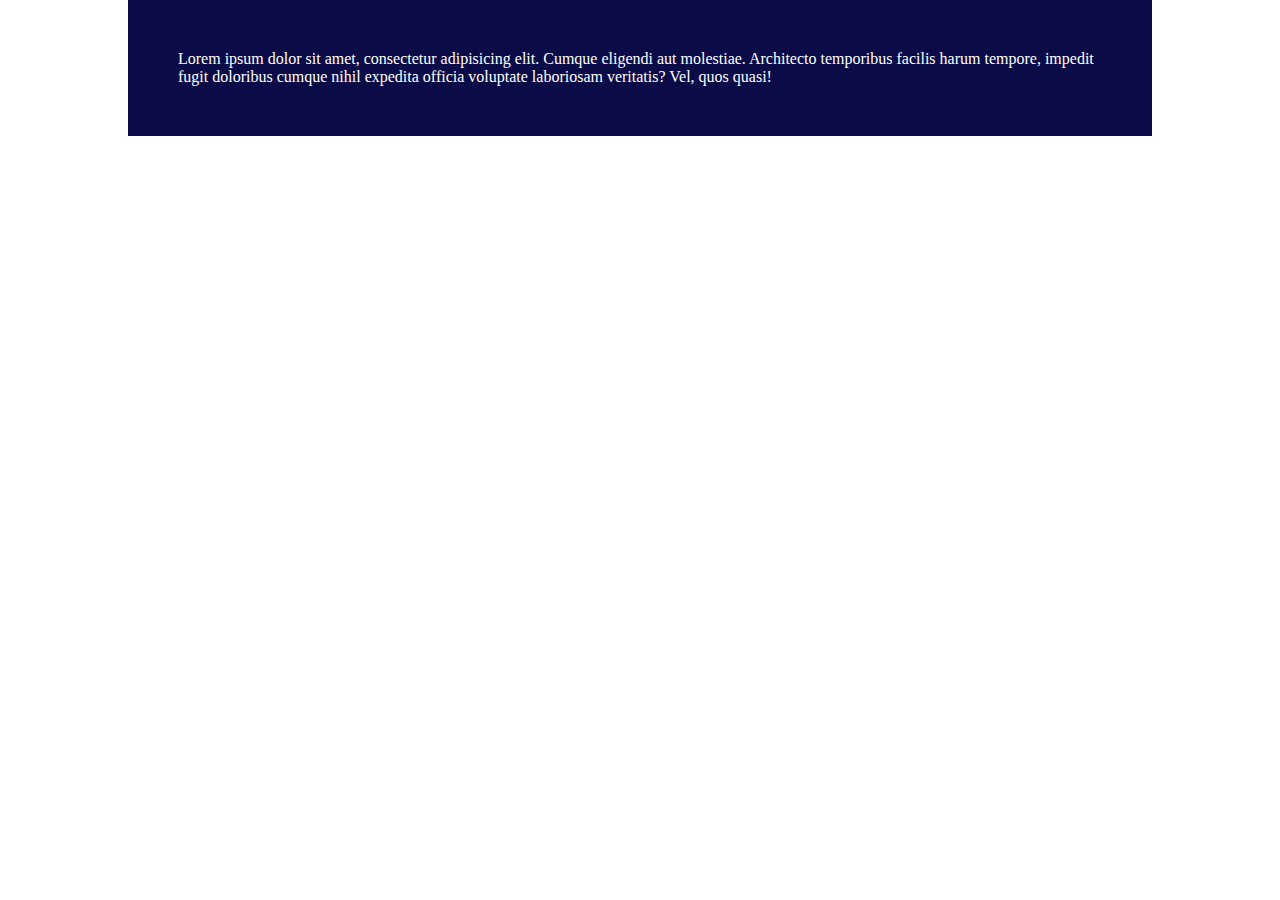
<file: index.html>
<!DOCTYPE html>
<html lang="en">
<head>
    <meta charset="UTF-8">
    <meta name="viewport" content="width=device-width, initial-scale=1.0">
    <title>Document</title>
    <link rel="stylesheet" href="style.css">
</head>
<body>
    <div class="parents">
       
Lorem ipsum dolor sit amet, consectetur adipisicing elit. Cumque eligendi aut molestiae. Architecto temporibus facilis harum tempore, impedit fugit doloribus cumque nihil expedita officia voluptate laboriosam veritatis? Vel, quos quasi!
       
    </div>
</body>
</html>
</file>
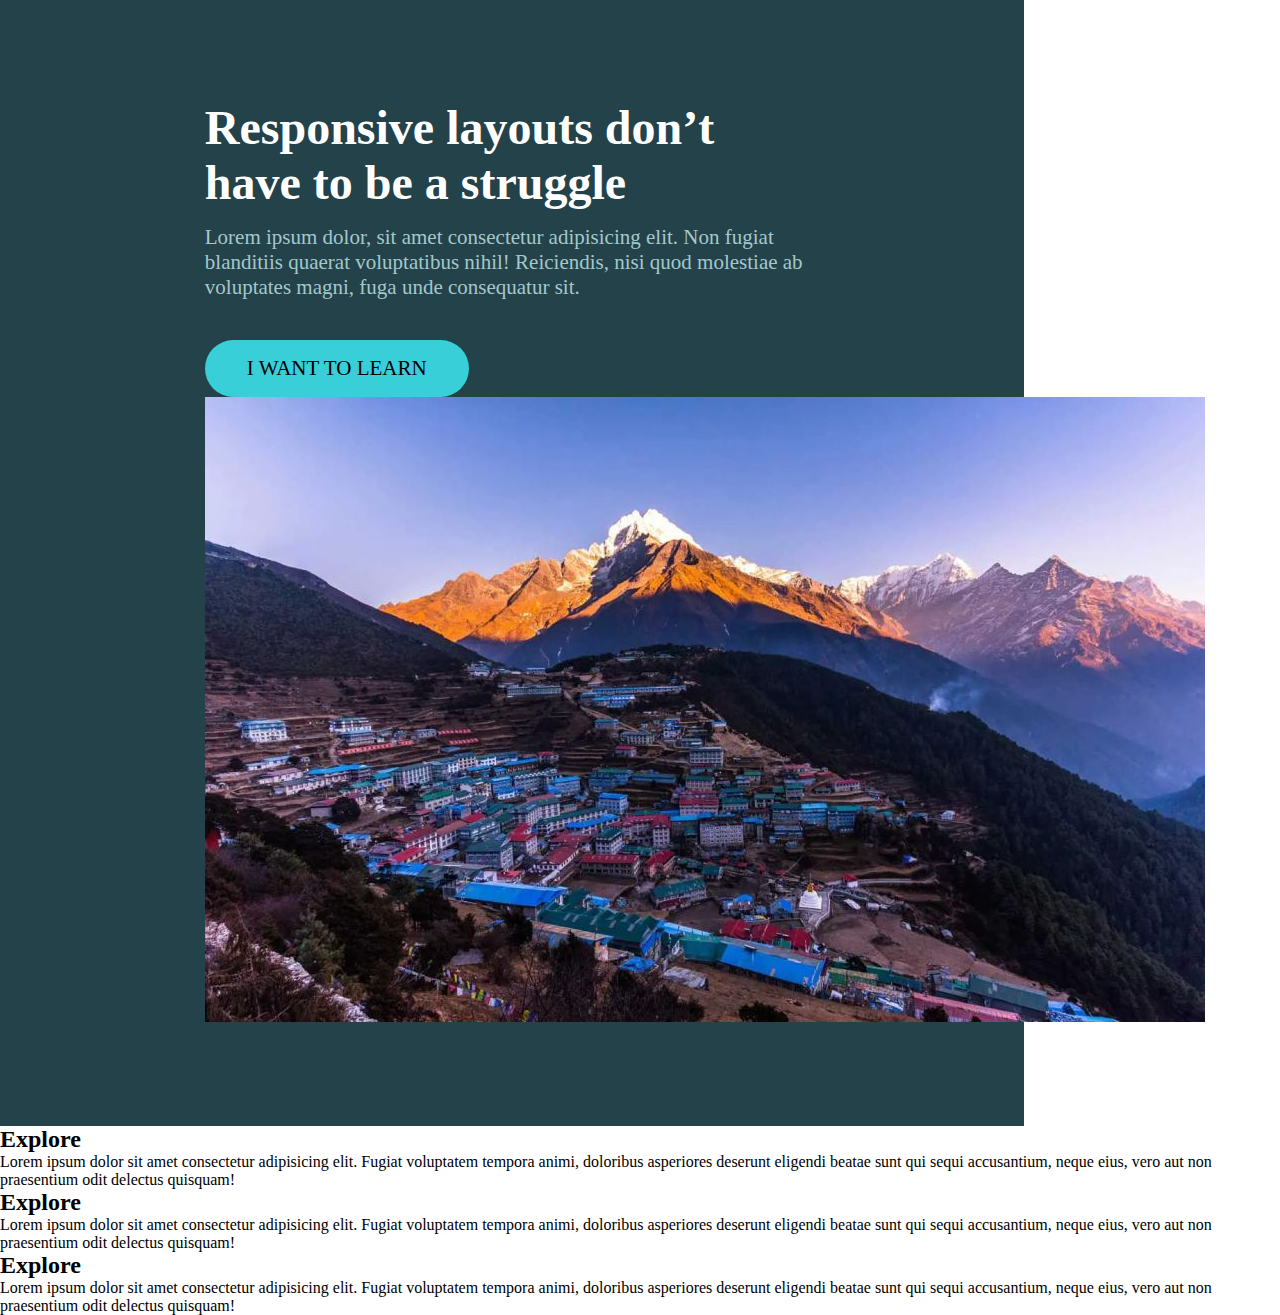
<file: chal3.html>
<!DOCTYPE html>
<html lang="en">
<head>
    <meta charset="UTF-8">
    <meta name="viewport" content="width=device-width, initial-scale=1.0">
    <title>Document</title>
    <link rel="stylesheet" href="chal3.css">
</head>
<body>
    <div class="hero">
        <div class="content row">
            <div class="text__content">
                <h1>Responsive layouts don’t have
                to be a struggle</h1>
                <p>Lorem ipsum dolor, sit amet consectetur adipisicing elit. Non fugiat blanditiis quaerat voluptatibus nihil! Reiciendis, nisi quod molestiae ab voluptates magni, fuga unde consequatur sit.</p>
                <a href="#" class="btn">I WANT TO LEARN</a>
            </div>
            <img src="namcha.jpg" alt="hero-image" class="hero-img">
        </div>
    </div>

    <div class="main row">
        
            <div class="col">
                <h2>Explore</h2>
                <p>Lorem ipsum dolor sit amet consectetur adipisicing elit. Fugiat voluptatem tempora animi, doloribus asperiores deserunt eligendi beatae sunt qui sequi accusantium, neque eius, vero aut non praesentium odit delectus quisquam!</p>
            </div>
            <div class="col">
                <h2>Explore</h2>
                <p>Lorem ipsum dolor sit amet consectetur adipisicing elit. Fugiat voluptatem tempora animi, doloribus asperiores deserunt eligendi beatae sunt qui sequi accusantium, neque eius, vero aut non praesentium odit delectus quisquam!</p>
            </div>
            <div class="col">
                <h2>Explore</h2>
                <p>Lorem ipsum dolor sit amet consectetur adipisicing elit. Fugiat voluptatem tempora animi, doloribus asperiores deserunt eligendi beatae sunt qui sequi accusantium, neque eius, vero aut non praesentium odit delectus quisquam!</p>
            </div>
       
    </div>

</body>
</html>
</file>
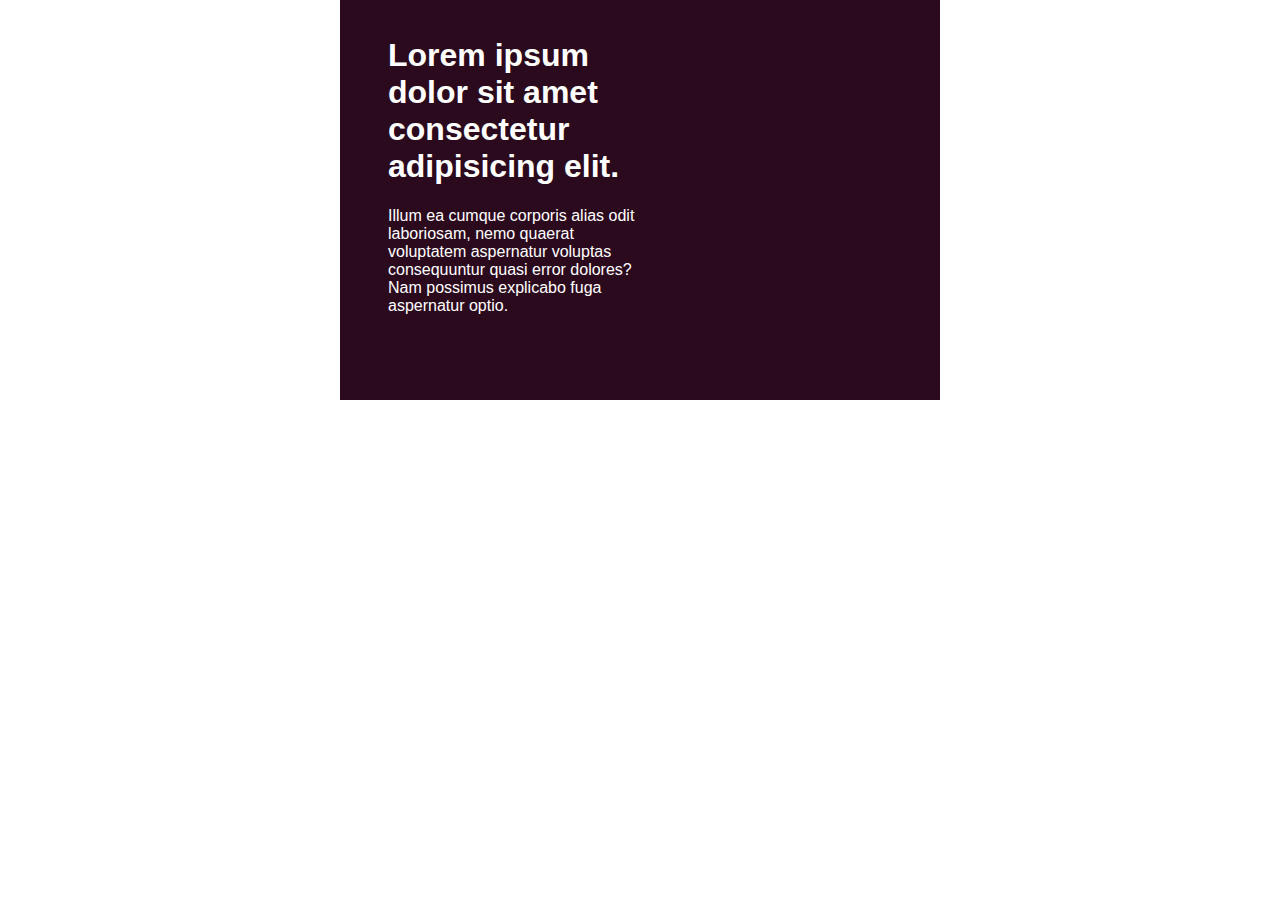
<file: challenge.html>
<!DOCTYPE html>
<html lang="en">
<head>
    <meta charset="UTF-8">
    <meta name="viewport" content="width=device-width, initial-scale=1.0">
    <title>Document</title>
    <link rel="stylesheet" href="challenge.css">
</head>
<body>
    <div class="container">
    <div class="box">
        <h1>Lorem ipsum dolor sit amet consectetur adipisicing elit.</h1>
        <p>
         Illum ea cumque corporis alias odit laboriosam, nemo quaerat voluptatem aspernatur voluptas consequuntur quasi error dolores? Nam possimus explicabo fuga aspernatur optio.</p>
    </div>
    </div>
</body>
</html>
</file>
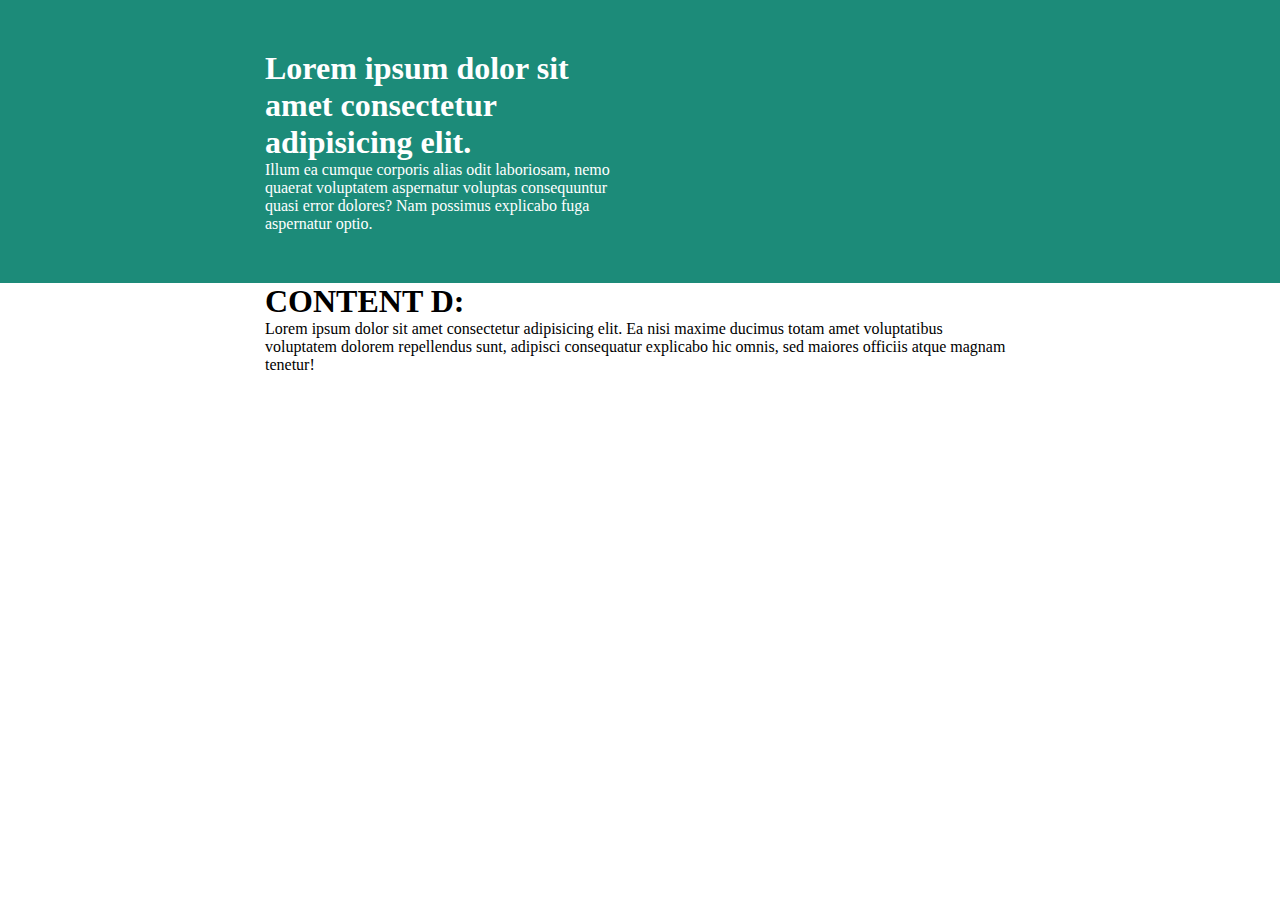
<file: challenge2.html>
<!DOCTYPE html>
<html lang="en">
<head>
    <meta charset="UTF-8">
    <meta name="viewport" content="width=device-width, initial-scale=1.0">
    <title>Document</title>
    <link rel="stylesheet" href="challenge2.css">
</head>
<body>
    <div class="intro">
        <div class="container1">
             <div class="box">
            <h1>Lorem ipsum dolor sit amet consectetur adipisicing elit.</h1>
            <p>
             Illum ea cumque corporis alias odit laboriosam, nemo quaerat voluptatem aspernatur voluptas consequuntur quasi error dolores? Nam possimus explicabo fuga aspernatur optio.</p>
        </div>
        </div>
    </div>
    
    <div class="container1">
            <h1> CONTENT D: </h1>
            
        <p>Lorem ipsum dolor sit amet consectetur adipisicing elit. Ea nisi maxime ducimus totam amet voluptatibus voluptatem dolorem repellendus sunt, adipisci consequatur explicabo hic omnis, sed maiores officiis atque magnam tenetur!</p>
    </div>
</body>
</html>
</file>
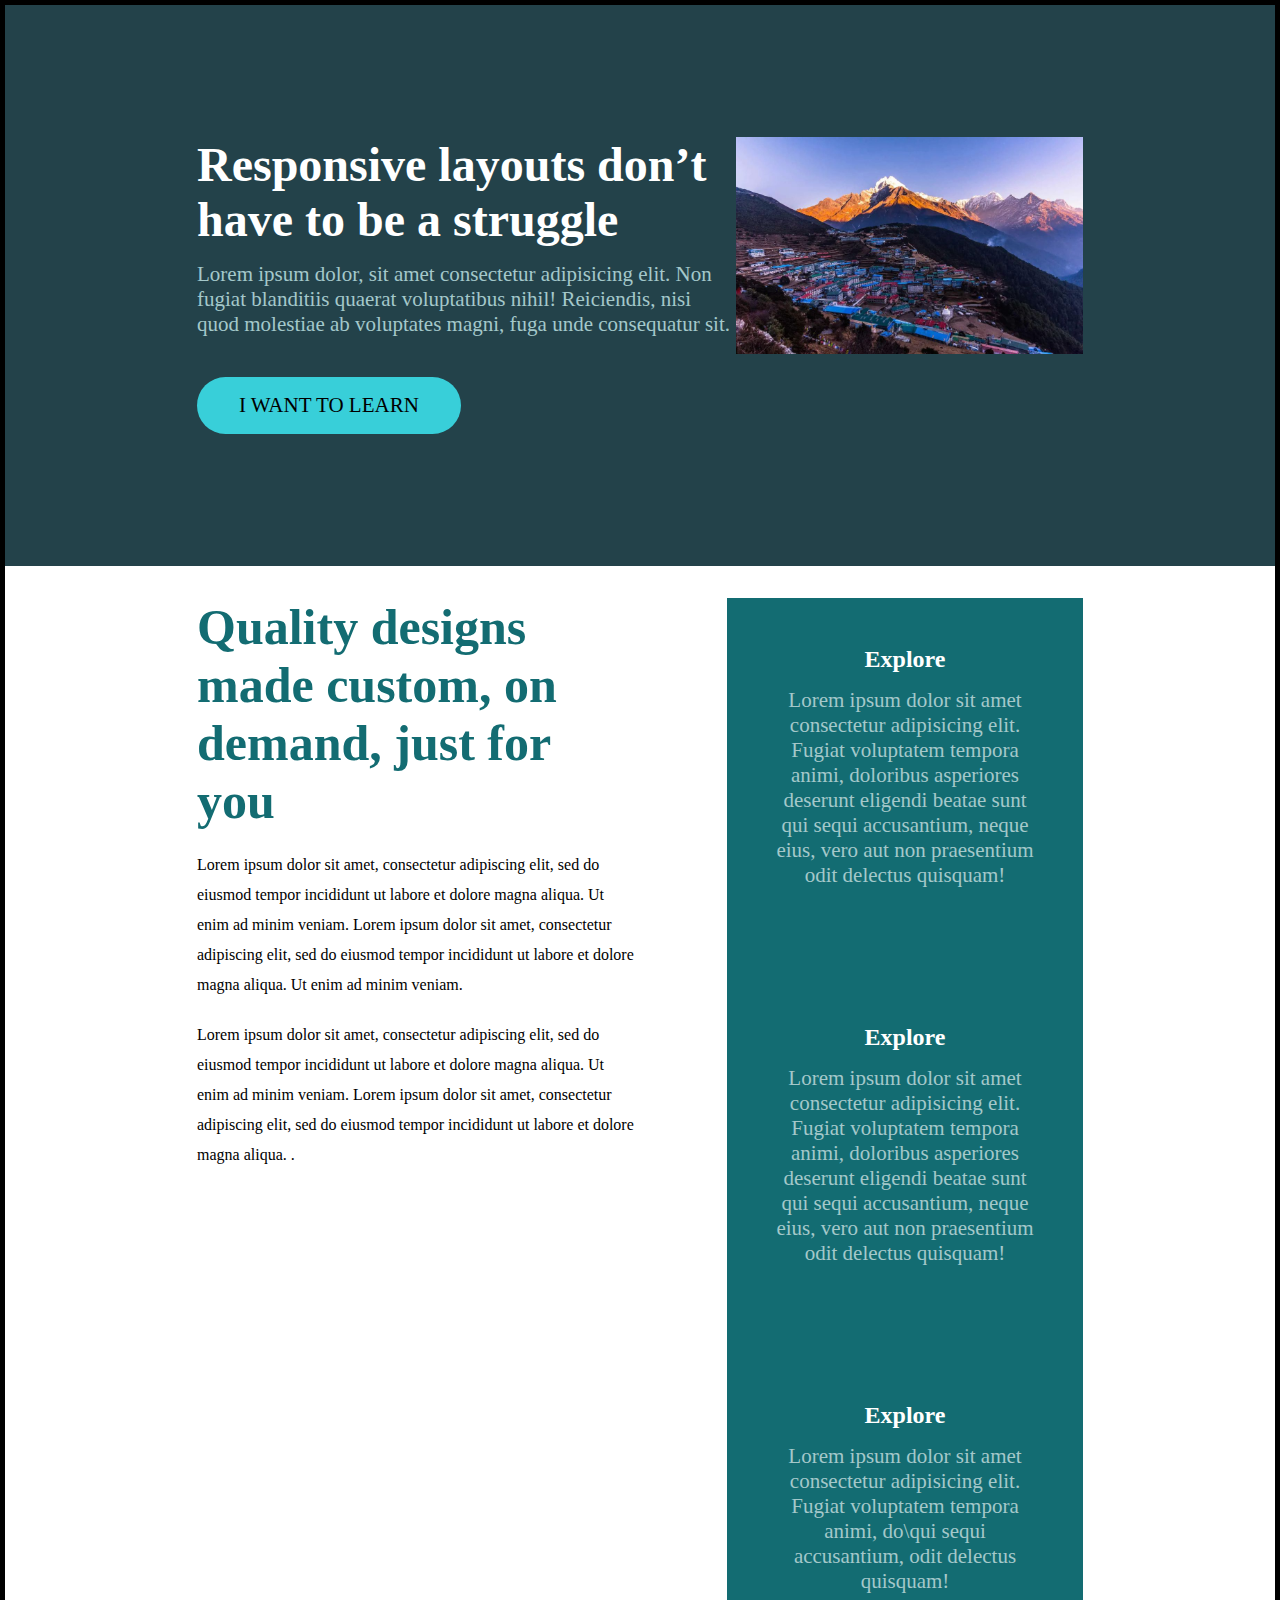
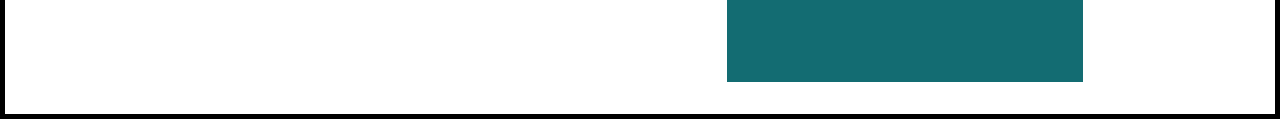
<file: flexbox_chal2.html>
<!DOCTYPE html>
<html lang="en">
<head>
    <meta charset="UTF-8">
    <meta name="viewport" content="width=device-width, initial-scale=1.0">
    <title>Document</title>
    <link rel="stylesheet" href="flexbox_chal2.css">
</head>
<body>
    <div class="hero">
        <div class="content row">
            <div class="text__content">
                <h1>Responsive layouts don’t have
                to be a struggle</h1>
                <p>Lorem ipsum dolor, sit amet consectetur adipisicing elit. Non fugiat blanditiis quaerat voluptatibus nihil! Reiciendis, nisi quod molestiae ab voluptates magni, fuga unde consequatur sit.</p>
                <a href="#" class="btn">I WANT TO LEARN</a>
            </div>
            <div class="hero_img">
            <img src="namcha.jpg" alt="hero-image" class="hero-img">
            </div>
        </div>
    </div>


<main class="main content row">
    <section class="content1">
        <h1>Quality designs made custom, on demand,
just for you</h1>
<div class="para">Lorem ipsum dolor sit amet, consectetur adipiscing elit, sed do eiusmod
tempor incididunt ut labore et dolore magna aliqua. Ut enim ad minim
veniam. Lorem ipsum dolor sit amet, consectetur adipiscing elit, sed do
eiusmod tempor incididunt ut labore et dolore magna aliqua. Ut enim ad
minim veniam.</div>
<div class="para">Lorem ipsum dolor sit amet, consectetur adipiscing elit, sed do eiusmod
tempor incididunt ut labore et dolore magna aliqua. Ut enim ad minim
veniam. Lorem ipsum dolor sit amet, consectetur adipiscing elit, sed do
eiusmod tempor incididunt ut labore et dolore magna aliqua. .</div>
    </section>

    <aside class="content2">
            <div class="col">
                <h2>Explore</h2>
                <p>Lorem ipsum dolor sit amet consectetur adipisicing elit. Fugiat voluptatem tempora animi, doloribus asperiores deserunt eligendi beatae sunt qui sequi accusantium, neque eius, vero aut non praesentium odit delectus quisquam!</p>
            </div>
            <div class="col">
                <h2>Explore</h2>
                <p>Lorem ipsum dolor sit amet consectetur adipisicing elit. Fugiat voluptatem tempora animi, doloribus asperiores deserunt eligendi beatae sunt qui sequi accusantium, neque eius, vero aut non praesentium odit delectus quisquam!</p>
            </div>
            <div class="col">
                <h2>Explore</h2>
                <p>Lorem ipsum dolor sit amet consectetur adipisicing elit. Fugiat voluptatem tempora animi, do\qui sequi accusantium,  odit delectus quisquam!</p>
            </div>
    </aside>
</main>
</body>
</html>
</file>
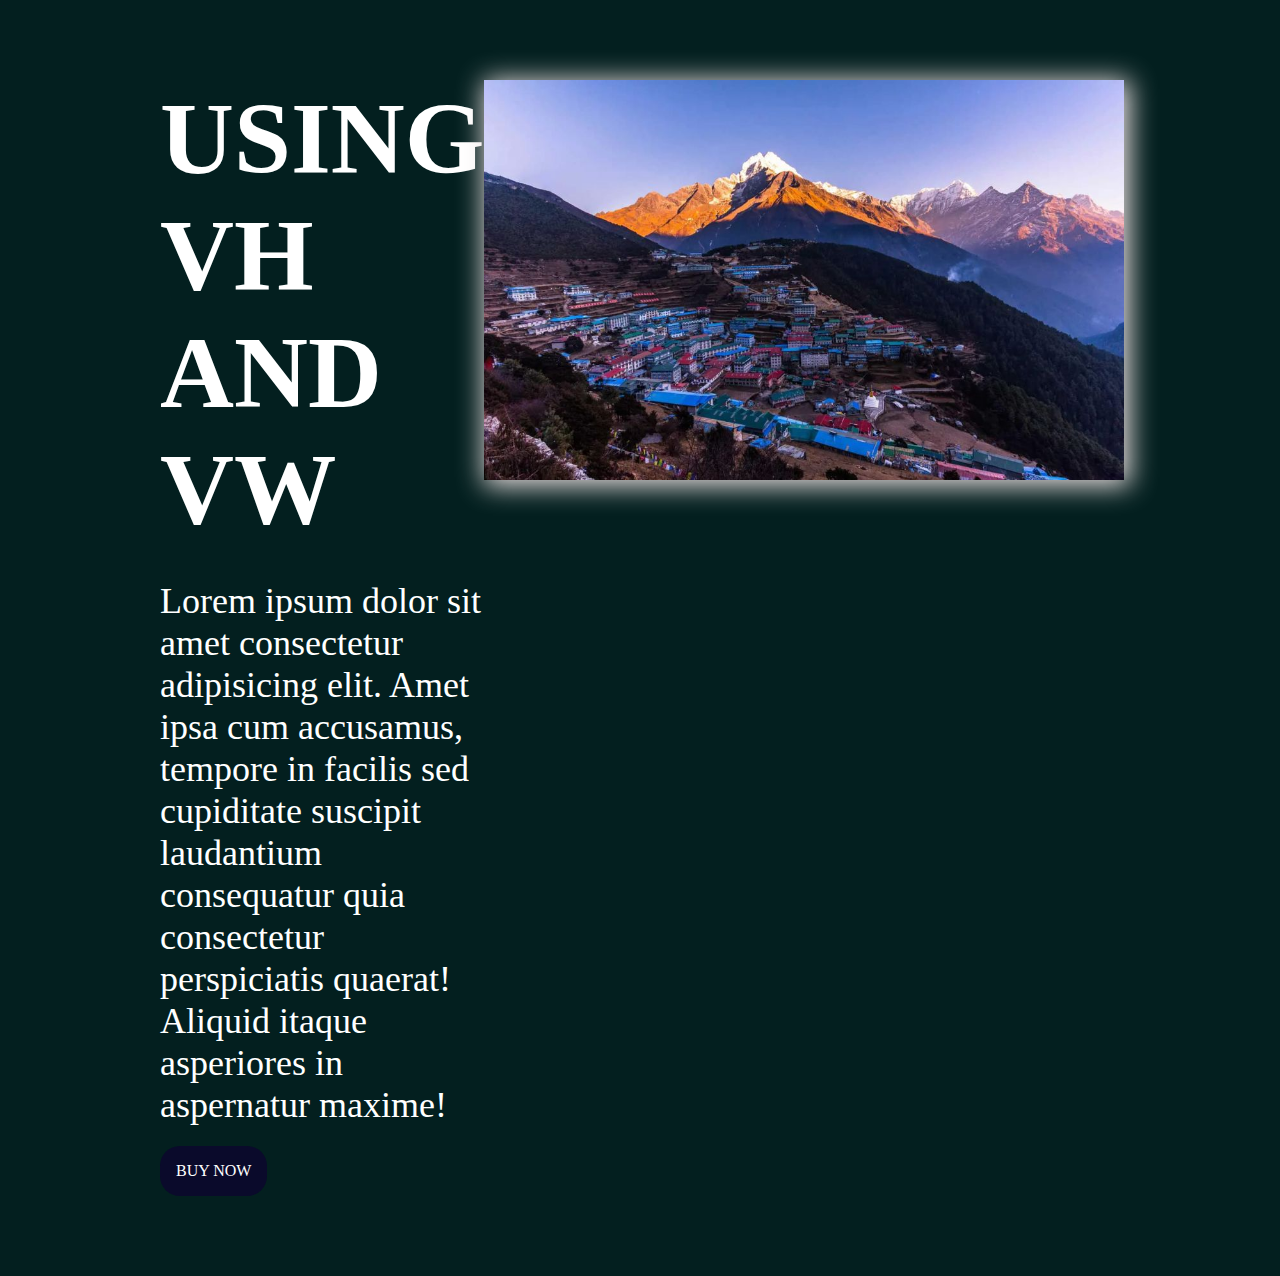
<file: vh&vw.html>
<!DOCTYPE html>
<html lang="en">
<head>
    <meta charset="UTF-8">
    <meta name="viewport" content="width=device-width, initial-scale=1.0">
    <title>Document</title>
    <link rel="stylesheet" href="vh&vw.css">
</head>
<body>
    <div class="hero">
        <div class="grid">
            <div class="col">
                <h1>USING VH AND VW</h1>
               <p>Lorem ipsum dolor sit amet consectetur adipisicing elit. Amet ipsa cum accusamus, tempore in facilis sed cupiditate suscipit laudantium consequatur quia consectetur perspiciatis quaerat! Aliquid itaque asperiores in aspernatur maxime!</p>
               <a href="#" class="btn">BUY NOW</a>
            </div>
            <div class="col">
                <img src="namcha.jpg">
            </div>
        </div>
    </div>
</body>
</html>
</file>
<file: style.css>
*{
    box-sizing: border-box;
}
body{
    margin: 0;
}
.parents
{
    background-color: rgb(11, 11, 71);
    color: white;
    padding: 50px;
    width: 80%;
    margin: 0 auto;
    /* overflow: hidden; */
}
/* .child{
    background-color: aqua;
padding: 6em;   
    width: 50%;
} */
</file>
<file: chal3.css>
*{
    margin: 0;
    box-sizing: border-box;

}
.hero{
    background-color: #23424A;
    color: white;
    width: 80%;
    padding: 100px 0;
}
.content{
    width: 60%;
    max-width: 950px;
    margin: 0 auto;
}
.content h1{
font-size: 48px;
font-family: Roboto Black ;
}
.content p{
    font-size: 21px;
    font-family: Roboto Regular ;
        padding-bottom: 2.5rem;
        padding-top: 15px;
        color: #a4c8ca;
}
.content a{
    display: inline-block;
    font-size: 21px;
    font-family: Roboto Bold;
    text-decoration: none;
    background-color: #38CFD9;
    color: black;
    padding: .75em 2em;
    border-radius: 30px;
}
</file>
<file: challenge.css>
*{
    box-sizing: border-box;
}
body{
    margin: 0;
    font-family: sans-serif;
}
.container{
    width: 80%;
    max-width: 600px; 
    background-color: #2c0a1e;
    color: white;
    padding: 1em 3em;
    height: 400px;
    margin: 0 auto;
}
.box{
width: 50%;

}
</file>
<file: challenge2.css>
*{
    margin: 0;
    font-family: 'Times New Roman', Times, serif;
}
.intro{
     background-color: rgb(28, 139, 121);
    color: white;
    padding: 50px 0;
}
.container1{
    margin: 0 auto;
    width: 80%;
    max-width: 750px;
}
.box{
    width: 50%;
}
</file>
<file: flexbox_chal2.css>
*{
    margin: 0;
    box-sizing: border-box;

}
img{
  max-width: 100%;
}
body{
    border: 5px solid black;
}
.hero{
    background-color: #23424A;
    color: white;
    width: 100%;
    padding: 100px 0;
    display: flex;
}
.content{
    width: 80%;
    max-width: 950px;
    margin: 0 auto;
display: flex;
 align-items: flex-start;
}
.btn{
    display: inline-block;
    font-size: 21px;
    font-family: Roboto Bold;
    text-decoration: none;
    background-color: #38CFD9;
    color: black;
    padding: .75em 2em;
    border-radius: 30px;
}


.content h1{
font-size: 48px;
font-family: Roboto Black ;
}
.content p{
    font-size: 21px;
    font-family: Roboto Regular ;
        padding-bottom: 2.5rem;
        padding-top: 15px;
        color: #a4c8ca;
}

.hero-img {
    align-items: flex-start;
}
.row{
    display: flex;
    flex-direction: row;
    justify-content: space-between;
    padding: 2rem;
}

.main{
    gap: 10%;
}
.content1 h1{
color: #136C72;
font-size: 50px;
}
.content1{
width: 62%;
}
.para{
    padding-top: 20px;
    line-height: 30px;
}

.content2{
    background-color: #136C72;
    color: white;
    text-align: center;
    width: 50%;
    
}
.col
{
    color: white;
    padding: 3rem;
}
</file>
<file: vh&vw.css>
*{
    margin: 0;
    font-family: 'Times New Roman', Times, serif;
    box-sizing: border-box;
}
.hero{
    background-color: rgb(3, 31, 31);
    color: white;
    padding: 5em 0;
   width: 100vw;
}
.col img{
    max-width: 50vw;
    height: auto;
    box-shadow: 3px 3px 25px 3px rgb(233, 223, 223);
}
.col h1{
    font-size: 8vw;
}
.col p{
    padding-top: 2rem;
    font-size:4vh;
}
.btn{
    display: inline-block;
    text-decoration: none;
    background-color: rgb(10, 10, 43);
    color: white;
    padding: 1rem;
    margin-top: 20px;
    border-radius: 20px;
}
.grid{
    display: flex;
    width: 90%;
    max-width: 960px;
    margin: 0 auto;
}
</file>
